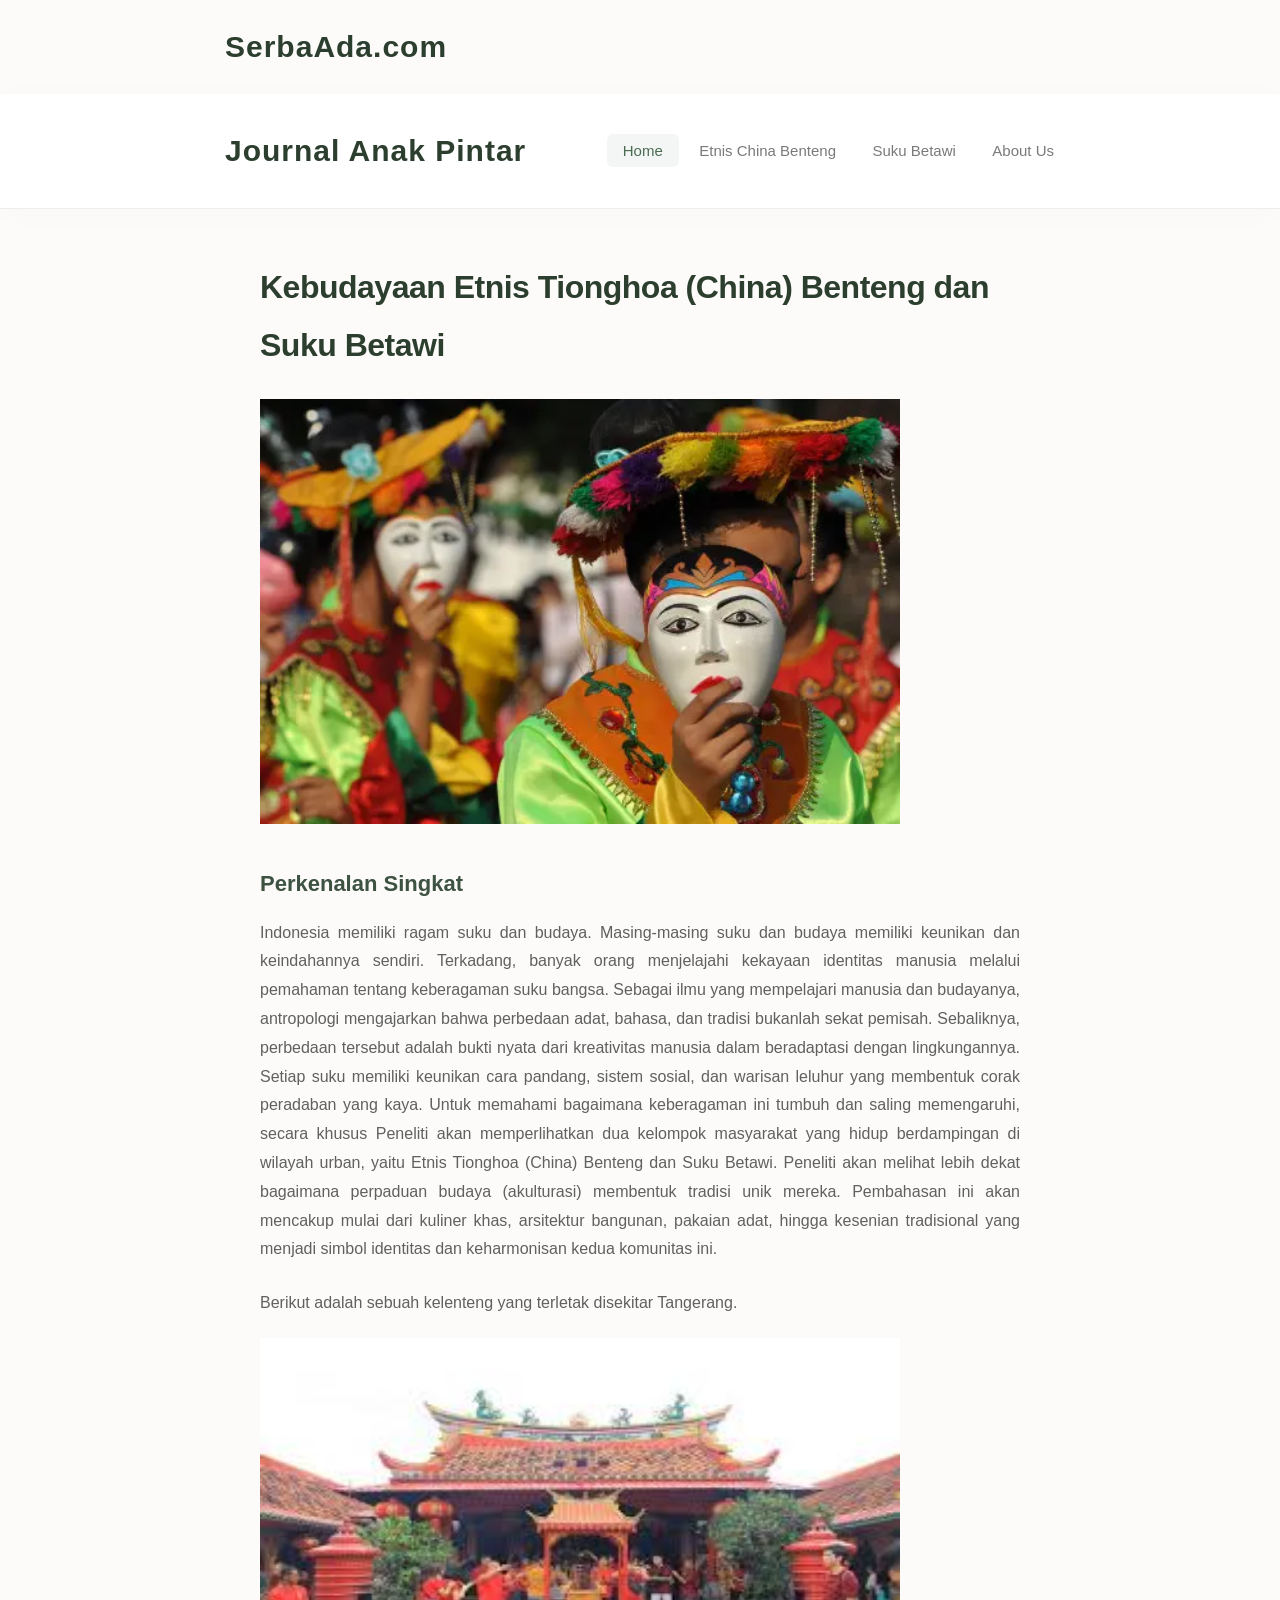
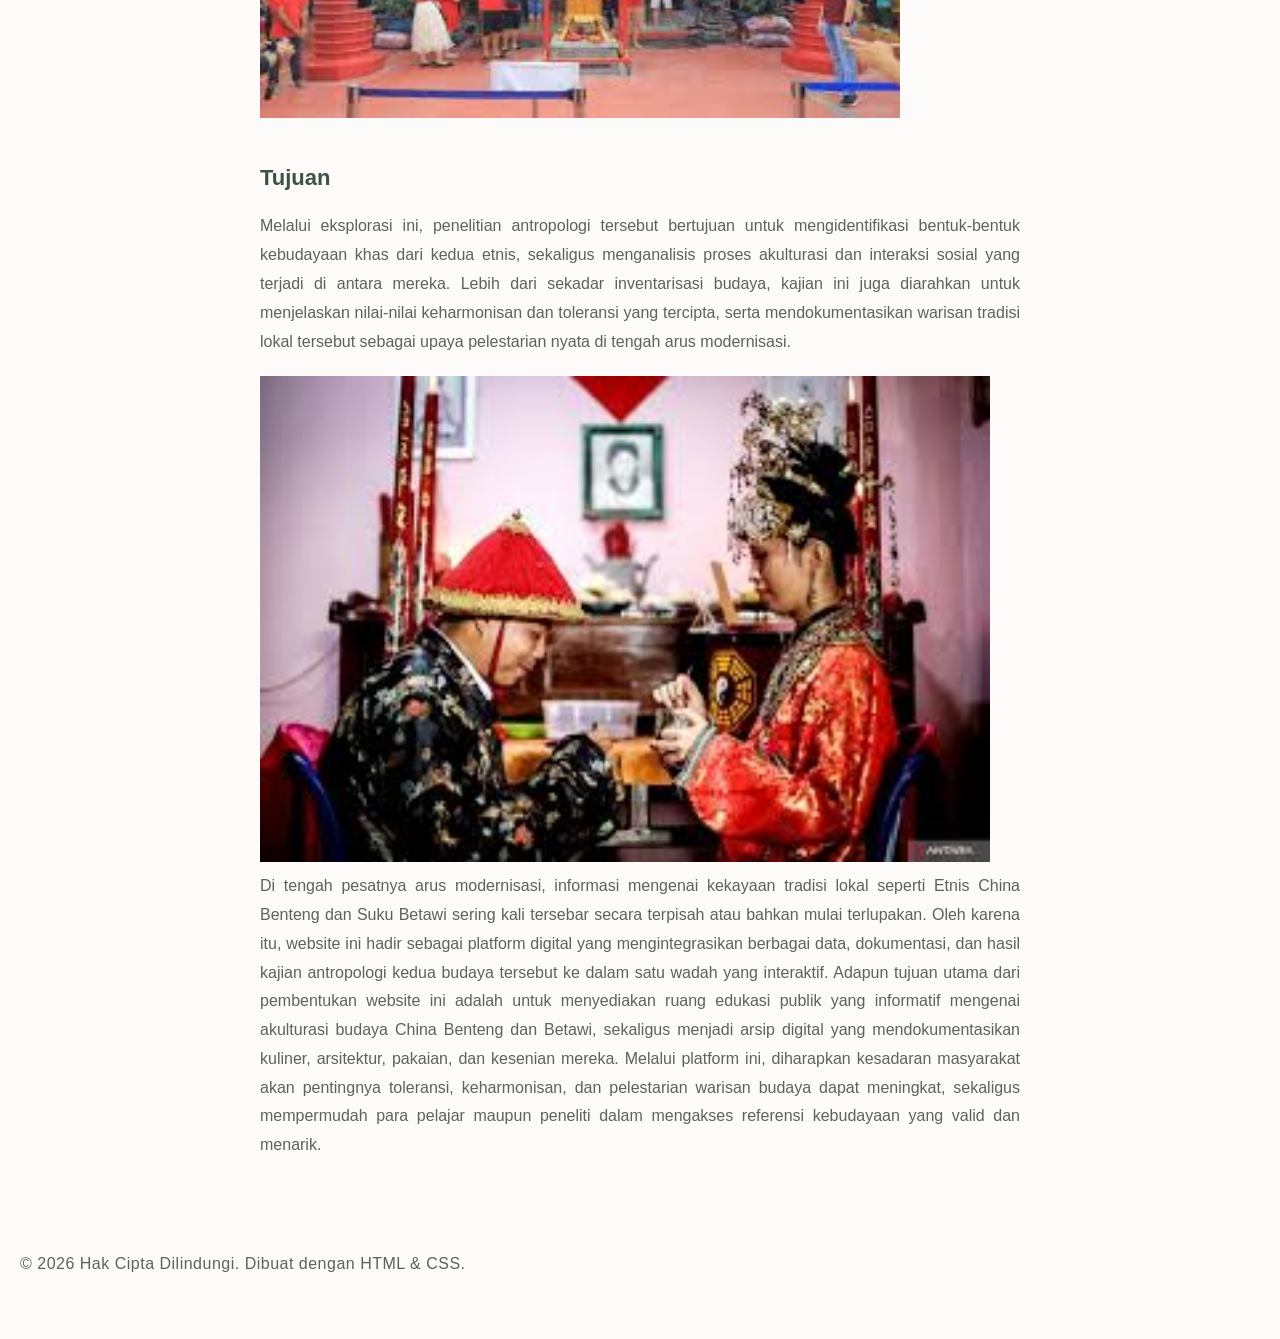
<file: index.html>
<!DOCTYPE html>
<html lang="id">
<head>
    <meta charset="UTF-8">
    <meta name="viewport" content="width=device-width, initial-scale=1.0">
    <title>Website Penelitian Sosial</title>
    <link rel="stylesheet" href="webantropologi.css">
</head>
<body>

    <header>
        <div class="nav-container">
            <div class="logo">SerbaAda.com</div>
        </div>
    </header>
    <nav>
        <div class="nav-container">
            <div class="logo">Journal Anak Pintar</div>
            <div class="menu-links">
                <a href="websiteantropologi.html" class="active">Home</a>
                <a href="tab2.html">Etnis China Benteng</a>
                <a href="tab3.html">Suku Betawi</a>
                <a href="tab4.html">About Us</a>
            </div>
        </div>
    </nav>

    <main class="container">
      <H1>Kebudayaan Etnis Tionghoa (China) Benteng dan Suku Betawi</H1>
        <div id="beranda" class="tab-content active">
            <img src="betawi.webp" width="640" height="425" alt="Foto Beranda" class="hero-image">
            <h2 class="page-title">Perkenalan Singkat</h2>
            <p>Indonesia memiliki ragam suku dan budaya. Masing-masing suku dan budaya memiliki keunikan dan keindahannya sendiri. Terkadang, banyak orang menjelajahi kekayaan identitas manusia melalui pemahaman tentang keberagaman suku bangsa. Sebagai ilmu yang mempelajari manusia dan budayanya, antropologi mengajarkan bahwa perbedaan adat, bahasa, dan tradisi bukanlah sekat pemisah. Sebaliknya, perbedaan tersebut adalah bukti nyata dari kreativitas manusia dalam beradaptasi dengan lingkungannya. Setiap suku memiliki keunikan cara pandang, sistem sosial, dan warisan leluhur yang membentuk corak peradaban yang kaya.
               Untuk memahami bagaimana keberagaman ini tumbuh dan saling memengaruhi, secara khusus Peneliti akan memperlihatkan dua kelompok masyarakat yang hidup berdampingan di wilayah urban, yaitu Etnis Tionghoa (China) Benteng dan Suku Betawi. Peneliti akan melihat lebih dekat bagaimana perpaduan budaya (akulturasi) membentuk tradisi unik mereka. Pembahasan ini akan mencakup mulai dari kuliner khas, arsitektur bangunan, pakaian adat, hingga kesenian tradisional yang menjadi simbol identitas dan keharmonisan kedua komunitas ini.</p>
        </div>

        <div id="galeri" class="tab-content">
            <h1 class="page-title"></h1>
            <p class="mb-20">Berikut adalah sebuah kelenteng yang terletak disekitar Tangerang.</p>
            <div class="grid-2">
                <img src="benteng 1.jpeg" width="640" height="380" alt="Foto Galeri" class="hero-image m-0">
                <div>
                    <h2>Tujuan</h2>
                    <p>Melalui eksplorasi ini, penelitian antropologi tersebut bertujuan untuk mengidentifikasi bentuk-bentuk kebudayaan khas dari kedua etnis, sekaligus menganalisis proses akulturasi dan interaksi sosial yang terjadi di antara mereka. Lebih dari sekadar inventarisasi budaya, kajian ini juga diarahkan untuk menjelaskan nilai-nilai keharmonisan dan toleransi yang tercipta, serta mendokumentasikan warisan tradisi lokal tersebut sebagai upaya pelestarian nyata di tengah arus modernisasi.</p>
                </div>
            </div>
        </div>

        <div id="artikel" class="tab-content">
            <div class="grid-2 row-reverse"> 
                <img src="benteng 2.jpeg" width="730" height="486" alt="Foto Artikel" class="hero-image m-0 ltr-img">
                <div class="ltr-text">
                    <p>Di tengah pesatnya arus modernisasi, informasi mengenai kekayaan tradisi lokal seperti Etnis China Benteng dan Suku Betawi sering kali tersebar secara terpisah atau bahkan mulai terlupakan. Oleh karena itu, website ini hadir sebagai platform digital yang mengintegrasikan berbagai data, dokumentasi, dan hasil kajian antropologi kedua budaya tersebut ke dalam satu wadah yang interaktif. Adapun tujuan utama dari pembentukan website ini adalah untuk menyediakan ruang edukasi publik yang informatif mengenai akulturasi budaya China Benteng dan Betawi, sekaligus menjadi arsip digital yang mendokumentasikan kuliner, arsitektur, pakaian, dan kesenian mereka. Melalui platform ini, diharapkan kesadaran masyarakat akan pentingnya toleransi, keharmonisan, dan pelestarian warisan budaya dapat meningkat, sekaligus mempermudah para pelajar maupun peneliti dalam mengakses referensi kebudayaan yang valid dan menarik.</p>
                </div>
            </div>
        </div>

    </main>

    <footer>
        <p>&copy; 2026 Hak Cipta Dilindungi. Dibuat dengan HTML & CSS.</p>
    </footer>

    <script>
        function openTab(evt, tabName) {
            var i, tabcontent, tablinks;
            tabcontent = document.getElementsByClassName("tab-content");
            for (i = 0; i < tabcontent.length; i++) {
                tabcontent[i].className = tabcontent[i].className.replace(" active", "");
            }

            tablinks = document.getElementsByClassName("tab-link");
            for (i = 0; i < tablinks.length; i++) {
                tablinks[i].className = tablinks[i].className.replace(" active", "");
            }

            document.getElementById(tabName).className += " active";
            evt.currentTarget.className += " active";
        }
    </script>
</body>
</html>
</file>
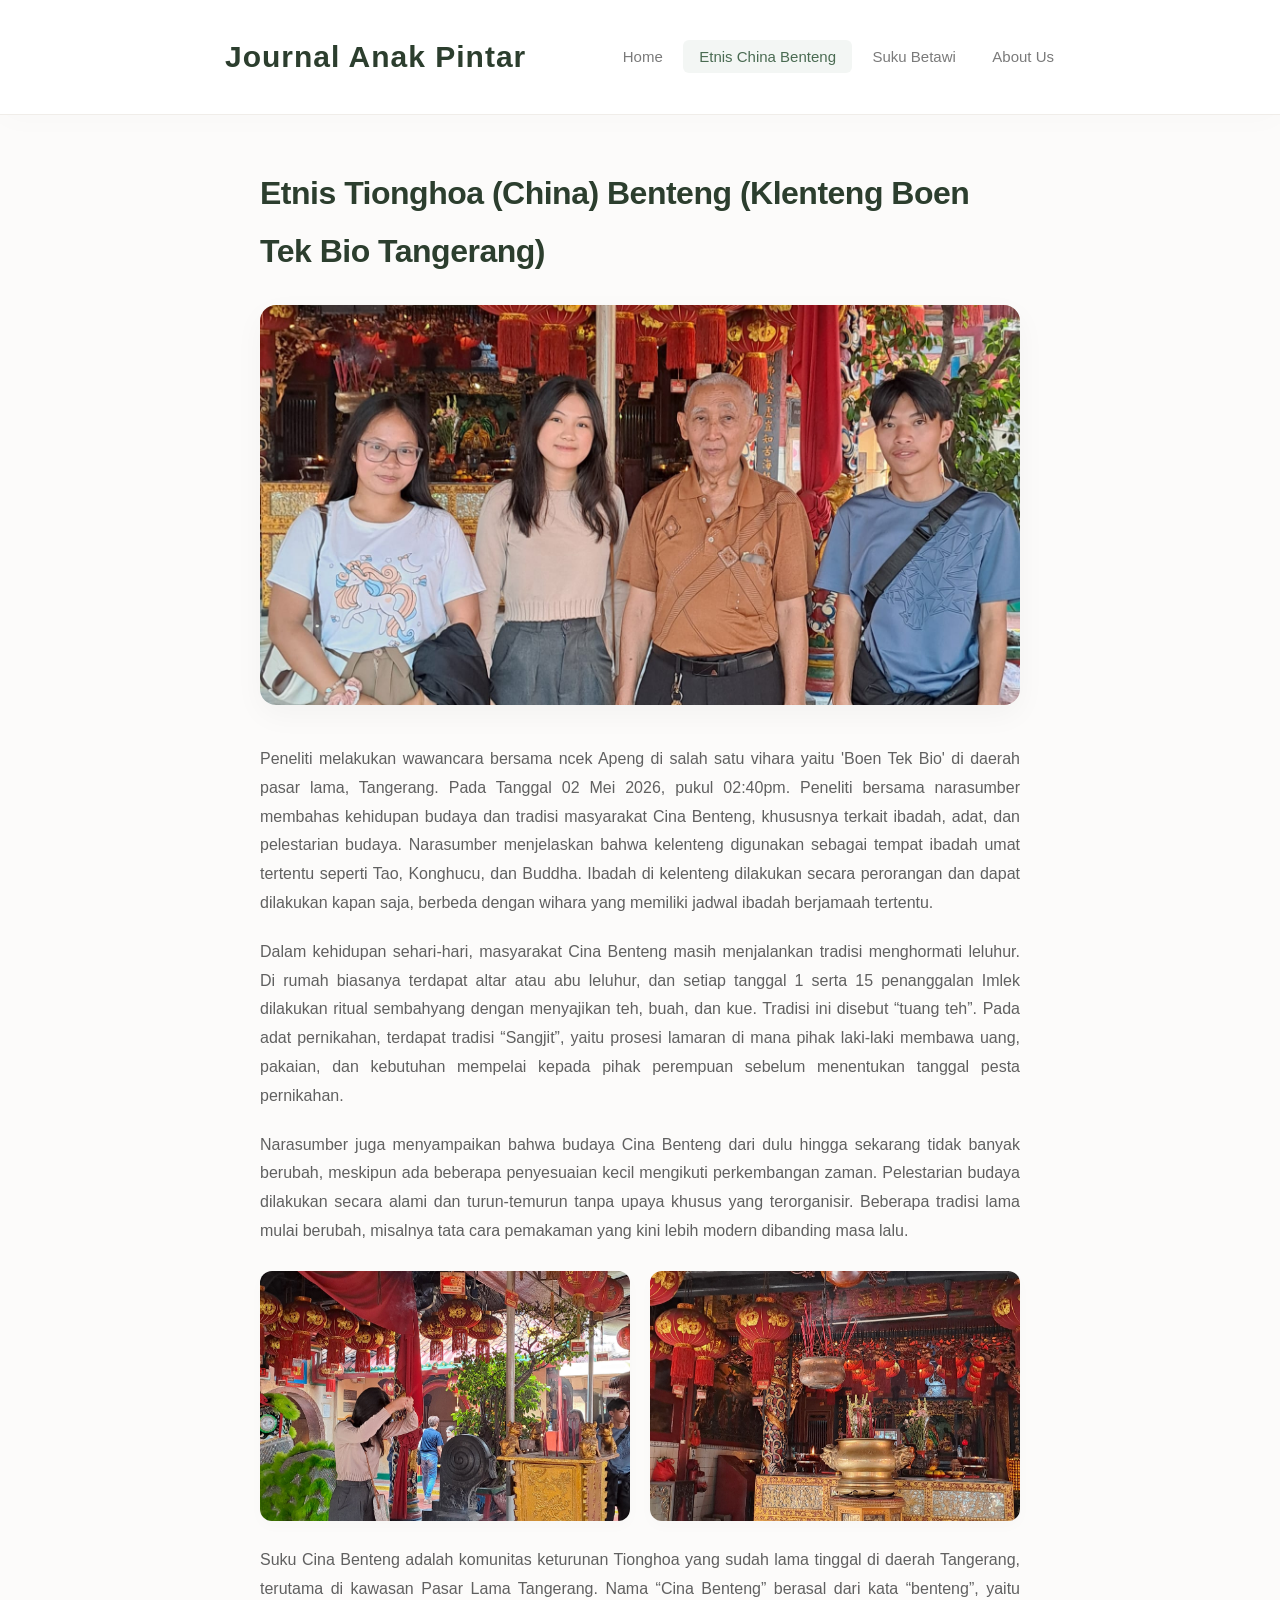
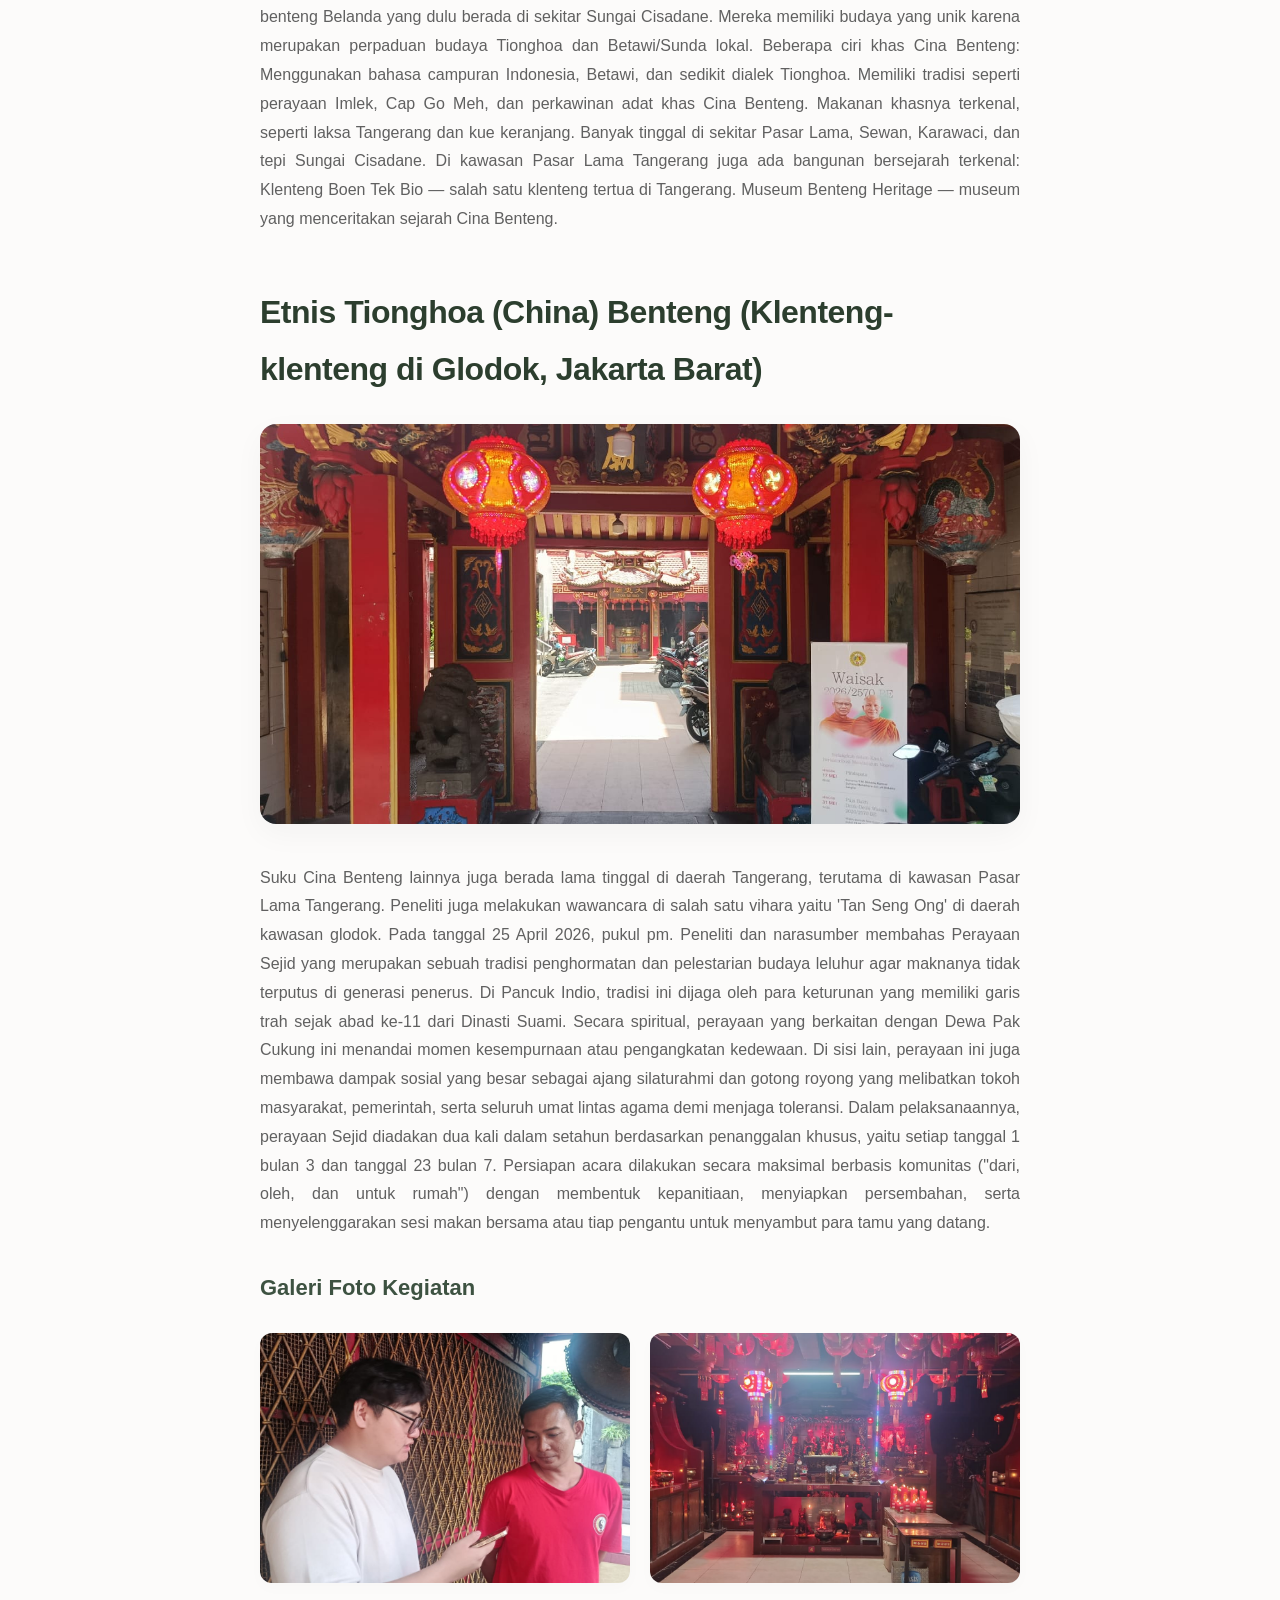
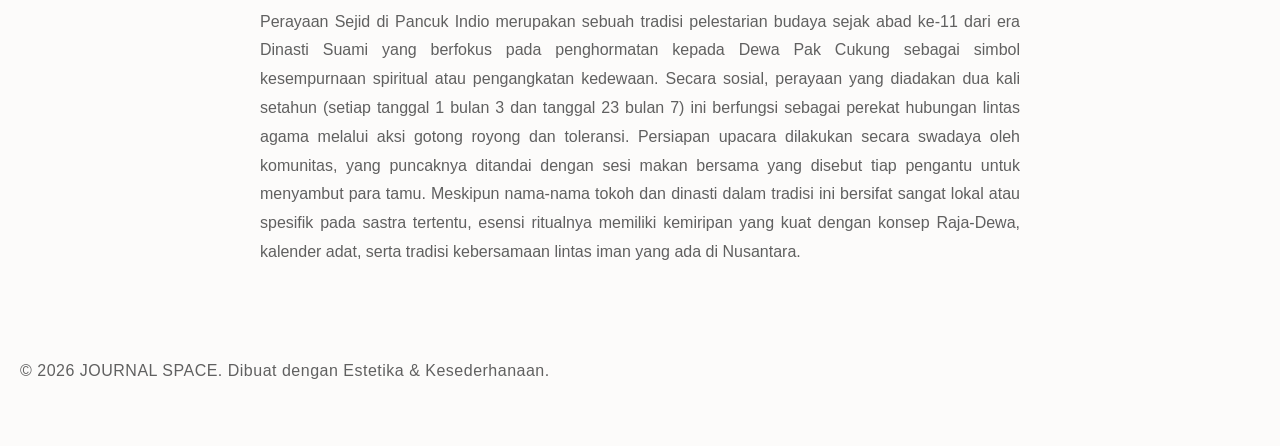
<file: tab2.html>
<!DOCTYPE html>
<html lang="id">
<head>
    <meta charset="UTF-8">
    <meta name="viewport" content="width=device-width, initial-scale=1.0">
    <title>Kisah Kami - Journal Space</title>
    <link rel="stylesheet" href="webantropologi.css">
</head>
<body>

    <nav>
        <div class="nav-container">
            <div class="logo">Journal Anak Pintar</div>
            <div class="menu-links">
                <a href="websiteantropologi.html">Home</a>
                <a href="tab2.html" class="active">Etnis China Benteng</a>
                <a href="tab3.html">Suku Betawi</a>
                <a href="tab4.html">About Us</a>
            </div>
        </div>
    </nav>

    <div class="container">
        <h1>Etnis Tionghoa (China) Benteng (Klenteng Boen Tek Bio Tangerang)</h1>
                <img src="wwncara ciben 1.jpeg" class="foto-utama" alt="Foto Inspirasi">
        <p>Peneliti melakukan wawancara bersama ncek Apeng di salah satu vihara yaitu 'Boen Tek Bio' di daerah pasar lama, Tangerang. Pada Tanggal 02 Mei 2026, pukul 02:40pm. Peneliti bersama narasumber membahas kehidupan budaya dan tradisi masyarakat Cina Benteng, khususnya terkait ibadah, adat, dan pelestarian budaya. Narasumber menjelaskan bahwa kelenteng digunakan sebagai tempat ibadah umat tertentu seperti Tao, Konghucu, dan Buddha. Ibadah di kelenteng dilakukan secara perorangan dan dapat dilakukan kapan saja, berbeda dengan wihara yang memiliki jadwal ibadah berjamaah tertentu.
        </p>

<p>Dalam kehidupan sehari-hari, masyarakat Cina Benteng masih menjalankan tradisi menghormati leluhur. Di rumah biasanya terdapat altar atau abu leluhur, dan setiap tanggal 1 serta 15 penanggalan Imlek dilakukan ritual sembahyang dengan menyajikan teh, buah, dan kue. Tradisi ini disebut “tuang teh”. 

Pada adat pernikahan, terdapat tradisi “Sangjit”, yaitu prosesi lamaran di mana pihak laki-laki membawa uang, pakaian, dan kebutuhan mempelai kepada pihak perempuan sebelum menentukan tanggal pesta pernikahan. 
</p>
<p>Narasumber juga menyampaikan bahwa budaya Cina Benteng dari dulu hingga sekarang tidak banyak berubah, meskipun ada beberapa penyesuaian kecil mengikuti perkembangan zaman. Pelestarian budaya dilakukan secara alami dan turun-temurun tanpa upaya khusus yang terorganisir. Beberapa tradisi lama mulai berubah, misalnya tata cara pemakaman yang kini lebih modern dibanding masa lalu.</p>
        
        <div class="galeri-grid">
            <img src="foto ciben1.jpeg" class="foto-grid" alt="Koleksi Foto 1">
            <img src="foto ciben2.jpeg" class="foto-grid" alt="Koleksi Foto 2">
        </div>

        <p>Suku Cina Benteng adalah komunitas keturunan Tionghoa yang sudah lama tinggal di daerah Tangerang, terutama di kawasan Pasar Lama Tangerang. Nama “Cina Benteng” berasal dari kata “benteng”, yaitu benteng Belanda yang dulu berada di sekitar Sungai Cisadane.
Mereka memiliki budaya yang unik karena merupakan perpaduan budaya Tionghoa dan Betawi/Sunda lokal.
Beberapa ciri khas Cina Benteng:
Menggunakan bahasa campuran Indonesia, Betawi, dan sedikit dialek Tionghoa.
Memiliki tradisi seperti perayaan Imlek, Cap Go Meh, dan perkawinan adat khas Cina Benteng.
Makanan khasnya terkenal, seperti laksa Tangerang dan kue keranjang.
Banyak tinggal di sekitar Pasar Lama, Sewan, Karawaci, dan tepi Sungai Cisadane.
Di kawasan Pasar Lama Tangerang juga ada bangunan bersejarah terkenal:
Klenteng Boen Tek Bio — salah satu klenteng tertua di Tangerang.
Museum Benteng Heritage — museum yang menceritakan sejarah Cina Benteng.</p>
    </div>

    <div class="container">
        <h1>Etnis Tionghoa (China) Benteng (Klenteng-klenteng di Glodok, Jakarta Barat)</h1>
                <img src="foto ciben glodok1.jpeg" class="foto-utama" alt="Foto Inspirasi">
        <p>Suku Cina Benteng lainnya juga berada lama tinggal di daerah Tangerang, terutama di kawasan Pasar Lama Tangerang. Peneliti juga melakukan wawancara di salah satu vihara yaitu 'Tan Seng Ong' di daerah kawasan glodok. Pada tanggal 25 April 2026, pukul pm. Peneliti dan narasumber membahas Perayaan Sejid yang merupakan sebuah tradisi penghormatan dan pelestarian budaya leluhur agar maknanya tidak terputus di generasi penerus. Di Pancuk Indio, tradisi ini dijaga oleh para keturunan yang memiliki garis trah sejak abad ke-11 dari Dinasti Suami. Secara spiritual, perayaan yang berkaitan dengan Dewa Pak Cukung ini menandai momen kesempurnaan atau pengangkatan kedewaan. Di sisi lain, perayaan ini juga membawa dampak sosial yang besar sebagai ajang silaturahmi dan gotong royong yang melibatkan tokoh masyarakat, pemerintah, serta seluruh umat lintas agama demi menjaga toleransi. Dalam pelaksanaannya, perayaan Sejid diadakan dua kali dalam setahun berdasarkan penanggalan khusus, yaitu setiap tanggal 1 bulan 3 dan tanggal 23 bulan 7. Persiapan acara dilakukan secara maksimal berbasis komunitas ("dari, oleh, dan untuk rumah") dengan membentuk kepanitiaan, menyiapkan persembahan, serta menyelenggarakan sesi makan bersama atau tiap pengantu untuk menyambut para tamu yang datang.</p>
        
        <h2>Galeri Foto Kegiatan</h2>
        <div class="galeri-grid">
            <img src="foto ciben glodok2.jpeg" class="foto-grid" alt="Koleksi Foto 1">
            <img src="foto ciben glodok3.jpeg" class="foto-grid" alt="Koleksi Foto 2">
        </div>

        <p>Perayaan Sejid di Pancuk Indio merupakan sebuah tradisi pelestarian budaya sejak abad ke-11 dari era Dinasti Suami yang berfokus pada penghormatan kepada Dewa Pak Cukung sebagai simbol kesempurnaan spiritual atau pengangkatan kedewaan. Secara sosial, perayaan yang diadakan dua kali setahun (setiap tanggal 1 bulan 3 dan tanggal 23 bulan 7) ini berfungsi sebagai perekat hubungan lintas agama melalui aksi gotong royong dan toleransi. Persiapan upacara dilakukan secara swadaya oleh komunitas, yang puncaknya ditandai dengan sesi makan bersama yang disebut tiap pengantu untuk menyambut para tamu. Meskipun nama-nama tokoh dan dinasti dalam tradisi ini bersifat sangat lokal atau spesifik pada sastra tertentu, esensi ritualnya memiliki kemiripan yang kuat dengan konsep Raja-Dewa, kalender adat, serta tradisi kebersamaan lintas iman yang ada di Nusantara.</p>
    </div>


    <footer>
        <p>&copy; 2026 JOURNAL SPACE. Dibuat dengan Estetika & Kesederhanaan.</p>
    </footer>

</body>
</html>
</file>
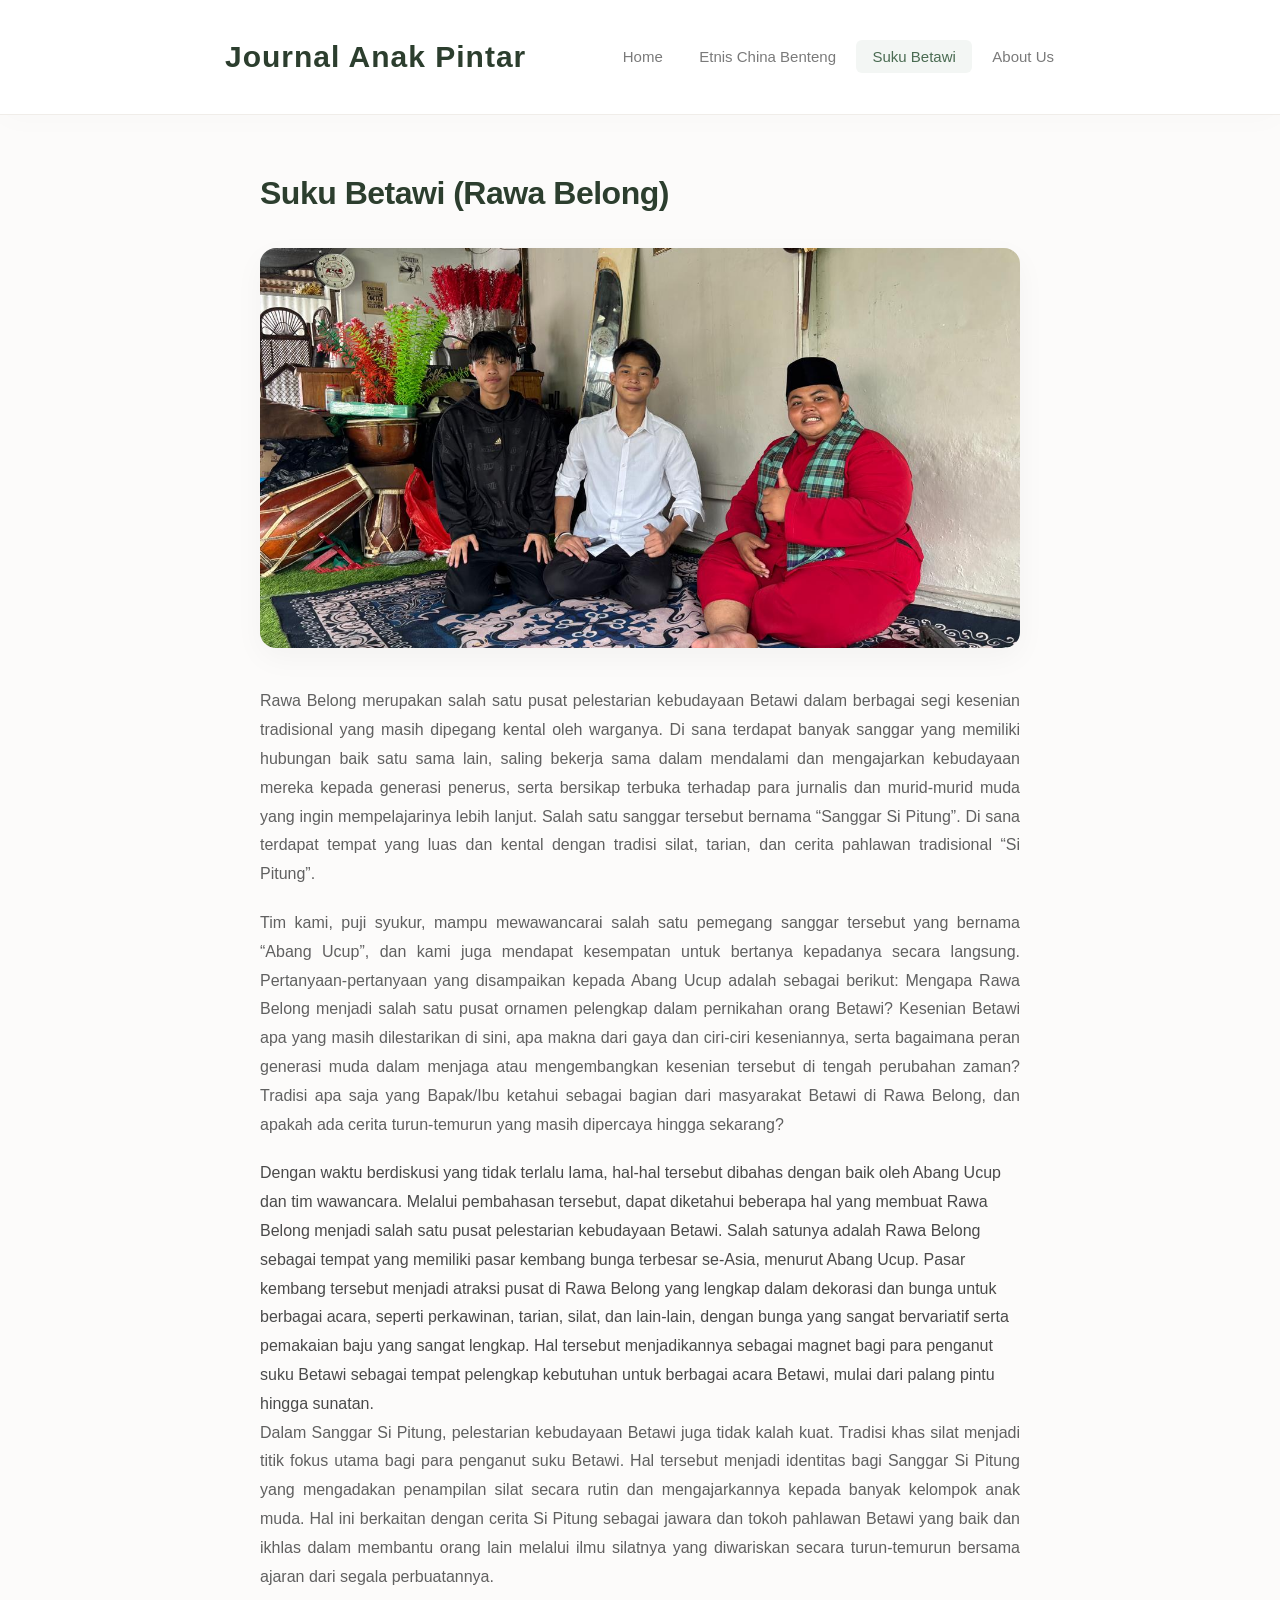
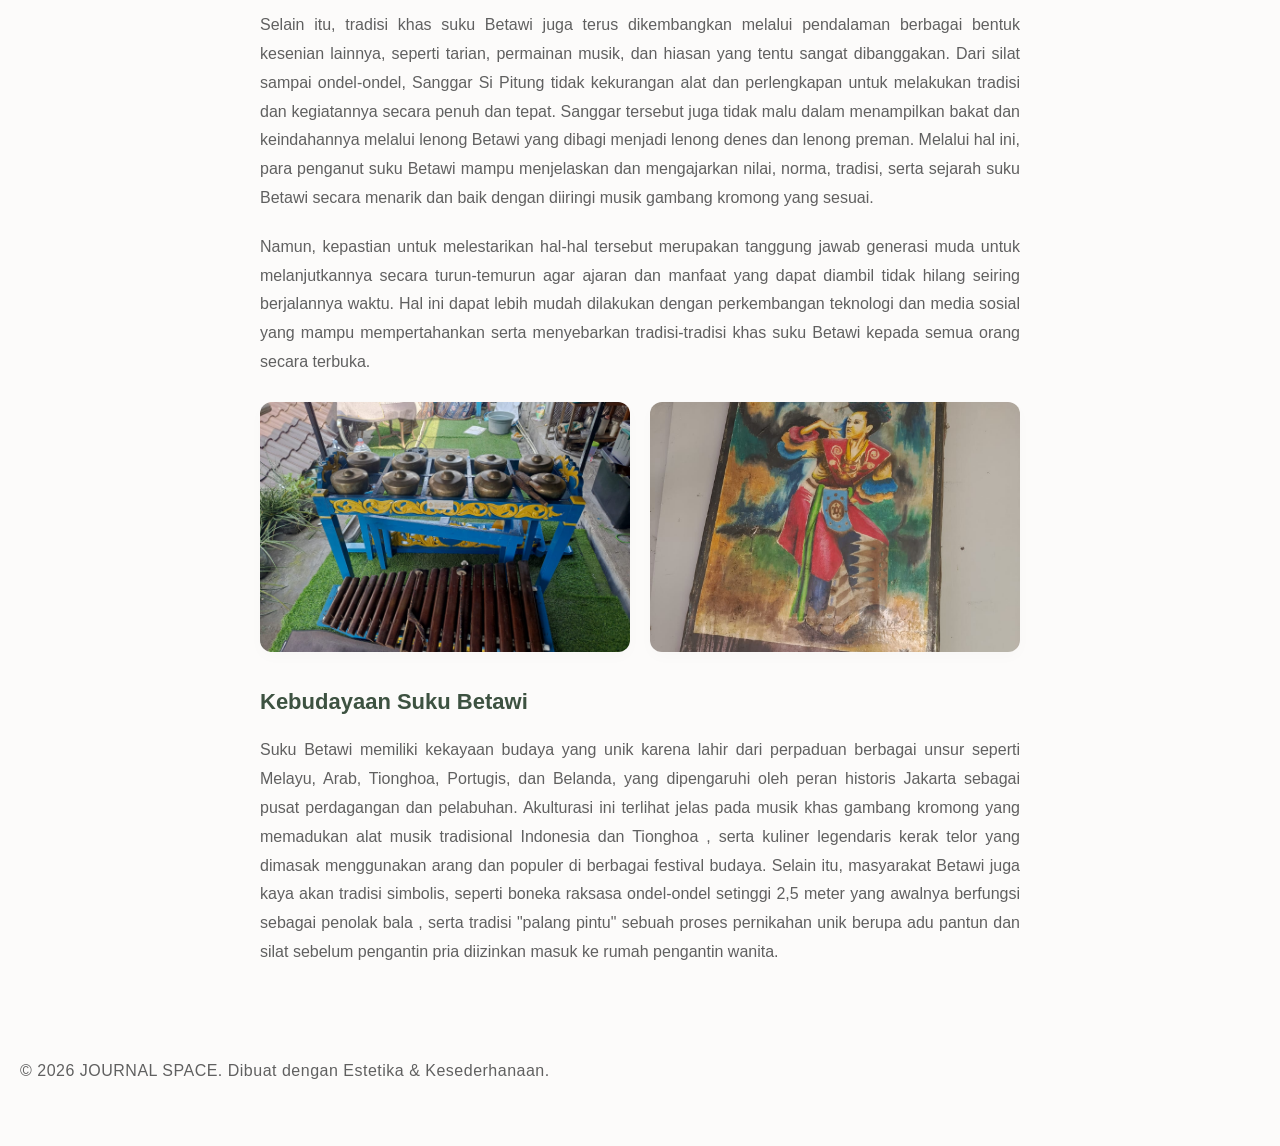
<file: tab3.html>
<!DOCTYPE html>
<html lang="id">
<head>
    <meta charset="UTF-8">
    <meta name="viewport" content="width=device-width, initial-scale=1.0">
    <title>Inspirasi - Journal Space</title>
    <link rel="stylesheet" href="webantropologi.css">
</head>
<body>

    <nav>
        <div class="nav-container">
            <div class="logo">Journal Anak Pintar</div>
            <div class="menu-links">
                <a href="websiteantropologi.html">Home</a>
                <a href="tab2.html">Etnis China Benteng</a>
                <a href="tab3.html" class="active">Suku Betawi</a>
                <a href="tab4.html">About Us</a>
            </div>
        </div>
    </nav>

    <div class="container">
        <h1>Suku Betawi (Rawa Belong)</h1>
        
        <img src="wwncara betawi.jpeg" class="foto-utama" alt="Foto Inspirasi">

        <p>Rawa Belong merupakan salah satu pusat pelestarian kebudayaan Betawi dalam berbagai segi kesenian tradisional yang masih dipegang kental oleh warganya. Di sana terdapat banyak sanggar yang memiliki hubungan baik satu sama lain, saling bekerja sama dalam mendalami dan mengajarkan kebudayaan mereka kepada generasi penerus, serta bersikap terbuka terhadap para jurnalis dan murid-murid muda yang ingin mempelajarinya lebih lanjut. Salah satu sanggar tersebut bernama “Sanggar Si Pitung”. Di sana terdapat tempat yang luas dan kental dengan tradisi silat, tarian, dan cerita pahlawan tradisional “Si Pitung”.</p>

<p>Tim kami, puji syukur, mampu mewawancarai salah satu pemegang sanggar tersebut yang bernama “Abang Ucup”, dan kami juga mendapat kesempatan untuk bertanya kepadanya secara langsung. Pertanyaan-pertanyaan yang disampaikan kepada Abang Ucup adalah sebagai berikut:

Mengapa Rawa Belong menjadi salah satu pusat ornamen pelengkap dalam pernikahan orang Betawi?
Kesenian Betawi apa yang masih dilestarikan di sini, apa makna dari gaya dan ciri-ciri keseniannya, serta bagaimana peran generasi muda dalam menjaga atau mengembangkan kesenian tersebut di tengah perubahan zaman?
Tradisi apa saja yang Bapak/Ibu ketahui sebagai bagian dari masyarakat Betawi di Rawa Belong, dan apakah ada cerita turun-temurun yang masih dipercaya hingga sekarang?</p>

Dengan waktu berdiskusi yang tidak terlalu lama, hal-hal tersebut dibahas dengan baik oleh Abang Ucup dan tim wawancara. Melalui pembahasan tersebut, dapat diketahui beberapa hal yang membuat Rawa Belong menjadi salah satu pusat pelestarian kebudayaan Betawi. Salah satunya adalah Rawa Belong sebagai tempat yang memiliki pasar kembang bunga terbesar se-Asia, menurut Abang Ucup. Pasar kembang tersebut menjadi atraksi pusat di Rawa Belong yang lengkap dalam dekorasi dan bunga untuk berbagai acara, seperti perkawinan, tarian, silat, dan lain-lain, dengan bunga yang sangat bervariatif serta pemakaian baju yang sangat lengkap. Hal tersebut menjadikannya sebagai magnet bagi para penganut suku Betawi sebagai tempat pelengkap kebutuhan untuk berbagai acara Betawi, mulai dari palang pintu hingga sunatan.

<p>Dalam Sanggar Si Pitung, pelestarian kebudayaan Betawi juga tidak kalah kuat. Tradisi khas silat menjadi titik fokus utama bagi para penganut suku Betawi. Hal tersebut menjadi identitas bagi Sanggar Si Pitung yang mengadakan penampilan silat secara rutin dan mengajarkannya kepada banyak kelompok anak muda. Hal ini berkaitan dengan cerita Si Pitung sebagai jawara dan tokoh pahlawan Betawi yang baik dan ikhlas dalam membantu orang lain melalui ilmu silatnya yang diwariskan secara turun-temurun bersama ajaran dari segala perbuatannya.</p>
<p>Selain itu, tradisi khas suku Betawi juga terus dikembangkan melalui pendalaman berbagai bentuk kesenian lainnya, seperti tarian, permainan musik, dan hiasan yang tentu sangat dibanggakan. Dari silat sampai ondel-ondel, Sanggar Si Pitung tidak kekurangan alat dan perlengkapan untuk melakukan tradisi dan kegiatannya secara penuh dan tepat. Sanggar tersebut juga tidak malu dalam menampilkan bakat dan keindahannya melalui lenong Betawi yang dibagi menjadi lenong denes dan lenong preman. Melalui hal ini, para penganut suku Betawi mampu menjelaskan dan mengajarkan nilai, norma, tradisi, serta sejarah suku Betawi secara menarik dan baik dengan diiringi musik gambang kromong yang sesuai.</p>

<p>Namun, kepastian untuk melestarikan hal-hal tersebut merupakan tanggung jawab generasi muda untuk melanjutkannya secara turun-temurun agar ajaran dan manfaat yang dapat diambil tidak hilang seiring berjalannya waktu. Hal ini dapat lebih mudah dilakukan dengan perkembangan teknologi dan media sosial yang mampu mempertahankan serta menyebarkan tradisi-tradisi khas suku Betawi kepada semua orang secara terbuka.</p>
   
        <div class="galeri-grid">
            <img src="betawi pt 2 1.jpeg" class="foto-grid" alt="Koleksi Foto 3">
            <img src="betawi pt 2 2.jpeg" class="foto-grid" alt="Koleksi Foto 4">
        </div>
        <h2>Kebudayaan Suku Betawi</h2>
        <p>Suku Betawi memiliki kekayaan budaya yang unik karena lahir dari perpaduan berbagai unsur seperti Melayu, Arab, Tionghoa, Portugis, dan Belanda, yang dipengaruhi oleh peran historis Jakarta sebagai pusat perdagangan dan pelabuhan. Akulturasi ini terlihat jelas pada musik khas gambang kromong yang memadukan alat musik tradisional Indonesia dan Tionghoa , serta kuliner legendaris kerak telor yang dimasak menggunakan arang dan populer di berbagai festival budaya. Selain itu, masyarakat Betawi juga kaya akan tradisi simbolis, seperti boneka raksasa ondel-ondel setinggi 2,5 meter yang awalnya berfungsi sebagai penolak bala , serta tradisi "palang pintu" sebuah proses pernikahan unik berupa adu pantun dan silat sebelum pengantin pria diizinkan masuk ke rumah pengantin wanita.</p> </div>

    <footer>
        <p>&copy; 2026 JOURNAL SPACE. Dibuat dengan Estetika & Kesederhanaan.</p>
    </footer>

</body>
</html>
</file>
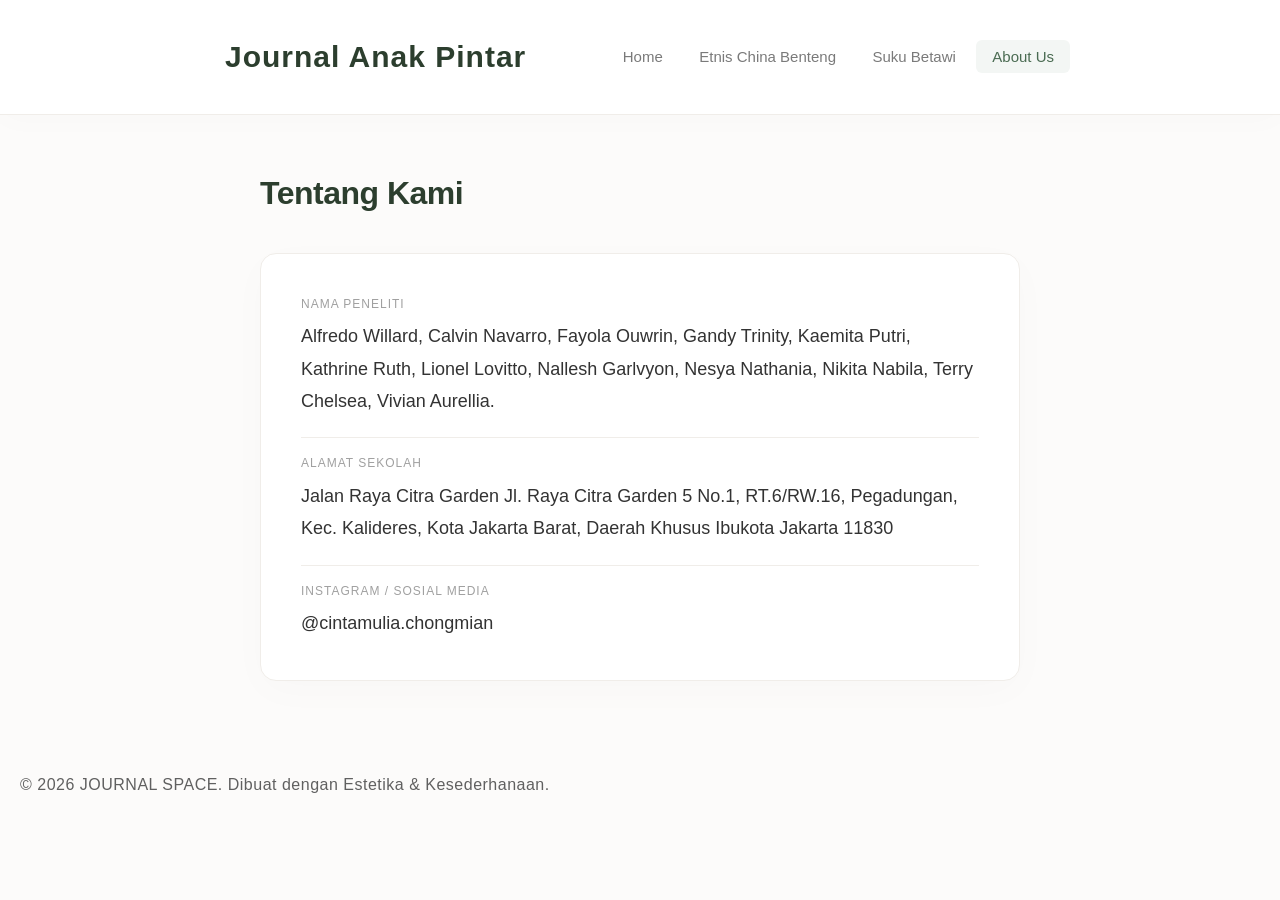
<file: tab4.html>
<!DOCTYPE html>
<html lang="id">
<head>
    <meta charset="UTF-8">
    <meta name="viewport" content="width=device-width, initial-scale=1.0">
    <title>Hubungi Kami - Journal Space</title>
    <link rel="stylesheet" href="webantropologi.css">
</head>
<body>

    <nav>
        <div class="nav-container">
            <div class="logo">Journal Anak Pintar</div>
            <div class="menu-links">
                <a href="websiteantropologi.html">Home</a>
                <a href="tab2.html">Etnis China Benteng</a>
                <a href="tab3.html">Suku Betawi</a>
                <a href="tab4.html" class="active">About Us</a>
            </div>
        </div>
    </nav>

    <div class="container">
        <h1>Tentang Kami</h1>
        <p></p>
        
        <div class="kartu-kontak">
            <div class="info-baris">
                <label>Nama Peneliti</label>
                <value>
                    Alfredo Willard, Calvin Navarro, Fayola Ouwrin, Gandy Trinity, Kaemita Putri, Kathrine Ruth, Lionel Lovitto, Nallesh Garlvyon, Nesya Nathania, Nikita Nabila, Terry Chelsea, Vivian Aurellia.
                </value>
            </div>
            <hr style="border:0; border-top: 1px solid #f0ede9; margin: 15px 0;">
            <div class="info-baris">
                <label>Alamat Sekolah</label>
                <value>Jalan Raya Citra Garden Jl. Raya Citra Garden 5 No.1, RT.6/RW.16, Pegadungan, Kec. Kalideres, Kota Jakarta Barat, Daerah Khusus Ibukota Jakarta 11830</value>
            </div>
            <hr style="border:0; border-top: 1px solid #f0ede9; margin: 15px 0;">
            <div class="info-baris">
                <label>Instagram / Sosial Media</label>
                <value>@cintamulia.chongmian</value>
            </div>
        </div>
    </div>

    <footer>
        <p>&copy; 2026 JOURNAL SPACE. Dibuat dengan Estetika & Kesederhanaan.</p>
    </footer>

</body>
</html>
</file>
<file: webantropologi.css>
/* --- DESAIN AESTHETIC & MINIMALIS --- */

/* Reset Dasar */
* {
    margin: 0;
    padding: 0;
    box-sizing: border-box;
    font-family: 'Segoe UI', -apple-system, BlinkMacSystemFont, Roboto, sans-serif;
}

body {
    background-color: #fcfbfa; /* Warna dasar hangat & tidak bikin mata lelah */
    color: #4a4a4a;
    line-height: 1.8;
}

/* NAVIGASI (MENU ATAS) */
nav {
    background-color: #ffffff;
    padding: 10px 0;
    box-shadow: 0 4px 30px rgba(0, 0, 0, 0.02); /* Bayangan super halus */
    position: sticky;
    top: 0;
    z-index: 100;
    border-bottom: 1px solid #f0ede9;
}

.nav-container {
    max-width: 900px;
    margin: 0 auto;
    display: flex;
    justify-content: space-between;
    align-items: center;
    padding: 10px 20px;
}

.logo {
    font-size: 30px;
    font-weight: 700;
    letter-spacing: 1px;
    color: #2c3e2e; /* Hijau tua gelap */
    padding: 10px 15px;
}

.menu-links a {
    color: #7a7a7a;
    text-decoration: none;
    padding: 8px 16px;
    font-size: 15px;
    font-weight: 500;
    transition: all 0.3s ease;
    border-radius: 6px;
}

/* Efek saat menu didekati kursor / aktif */
.menu-links a:hover, .menu-links a.active {
    color: #4a6b52; /* Warna hijau sage */
    background-color: #f3f6f4;
}

/* KONTEN UTAMA */
.container {
    max-width: 800px;
    margin: 50px auto;
    padding: 0 20px;
}

h1 {
    color: #2c3e2e;
    font-size: 32px;
    font-weight: 600;
    margin-bottom: 25px;
    letter-spacing: -0.5px;
}

h2 {
    color: #3d5241;
    font-size: 22px;
    margin: 30px 0 15px 0;
}

/* STYLING FOTO AESTHETIC */
.foto-utama {
    width: 100%;
    height: 400px;
    object-fit: cover;
    border-radius: 16px; /* Sudut melengkung modern */
    margin-bottom: 30px;
    box-shadow: 0 10px 30px rgba(0,0,0,0.04);
}

/* Grid Foto untuk halaman Tab 1 & Tab 2 */
.galeri-grid {
    display: grid;
    grid-template-columns: 1fr 1fr;
    gap: 20px;
    margin: 25px 0;
}

.foto-grid {
    width: 100%;
    height: 250px;
    object-fit: cover;
    border-radius: 12px;
    box-shadow: 0 5px 15px rgba(0,0,0,0.02);
}

p {
    margin-bottom: 20px;
    font-size: 16px;
    color: #606060;
    text-align: justify;
}

/* HALAMAN KONTAK (KARTU ELEGAN) */
.kartu-kontak {
    background-color: #ffffff;
    border: 1px solid #f0ede9;
    padding: 40px;
    border-radius: 16px;
    box-shadow: 0 10px 40px rgba(0, 0, 0, 0.02);
    margin-top: 30px;
}

.info-baris {
    margin-bottom: 20px;
}

.info-baris:last-child {
    margin-bottom: 0;
}

.info-baris label {
    display: block;
    font-size: 12px;
    text-transform: uppercase;
    letter-spacing: 1px;
    color: #a0a0a0;
    margin-bottom: 5px;
}

.info-baris value {
    display: block;
    font-size: 18px;
    color: #333333;
    font-weight: 500;
}

/* FOOTER */
footer {
    text-align: center;
    padding: 40px 20px;
    color: #b0b0b0;
    font-size: 13px;
    letter-spacing: 0.5px;
}

/* Responsive Ponsel */
@media (max-width: 600px) {
    .nav-container {
        flex-direction: column;
        gap: 15px;
    }
    .galeri-grid {
        grid-template-columns: 1fr;
    }
    .foto-utama {
        height: 250px;
    }
}
</file>
